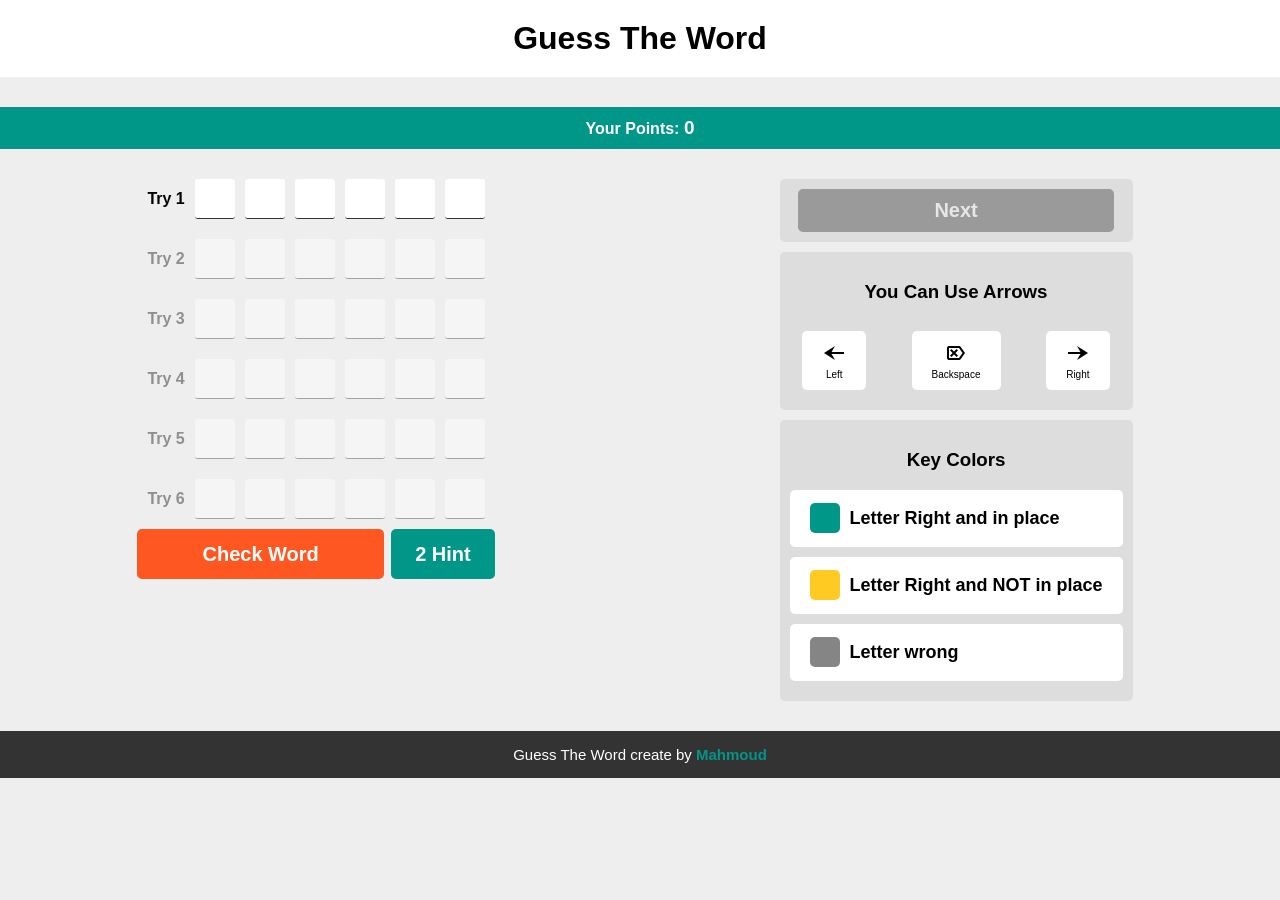
<file: index.html>
<!doctype html>
<html lang="en">
  <head>
    <meta charset="UTF-8" />
    <meta name="viewport" content="width=device-width, initial-scale=1.0" />
    <title></title>
    <link rel="stylesheet" href="style.css" />
    <link rel="stylesheet" href="https://fonts.googleapis.com/css2?family=Material+Symbols+Outlined" />
    
  </head>
  <body>
    <h1></h1>

    <div class="score">
      Your Points: 
      <span>0</span>
    </div>

    <div class="guess-game">
      <div class="game-area">
        <div class="inputs"></div>

        <div class="control">
          <button class="check">Check Word</button>
          <button class="hint"><span></span> Hint</button>
        </div>

        <div class="massege"></div>
      </div>

      <div class="rules">

        <div class="next">
          <button>Next</button>
          
        </div>

        <div class="arrows">
            <h3>You Can Use Arrows</h3>
            <div>
                <div class="arrow">
                    <span class="material-symbols-outlined">
                    line_start_arrow_notch
                    </span>
                    <p>Left</p>
                </div>
                <div class="arrow">
                    <span class="material-symbols-outlined rotate-180">
                    backspace
                    </span>
                    <p>Backspace</p>
                </div>
                <div class="arrow">
                    <span class="material-symbols-outlined rotate-180">
                    line_start_arrow_notch
                    </span>
                    <p>Right</p>
                </div>
            </div>
        </div>

        <div class="key_color">
          <h3>Key Colors</h3>
          <div class="rule">
            <div class="in-place"></div>
            <p>Letter Right and in place</p>
          </div>
          <div class="rule">
            <div class="not-in-place"></div>
            <p>Letter Right and NOT in place</p>
          </div>
          <div class="rule">
            <div class="no"></div>
            <p>Letter wrong</p>
          </div>
        </div>



      </div>
    </div>

    <footer></footer>

    <script src="main.js"></script>
  </body>
</html>
</file>
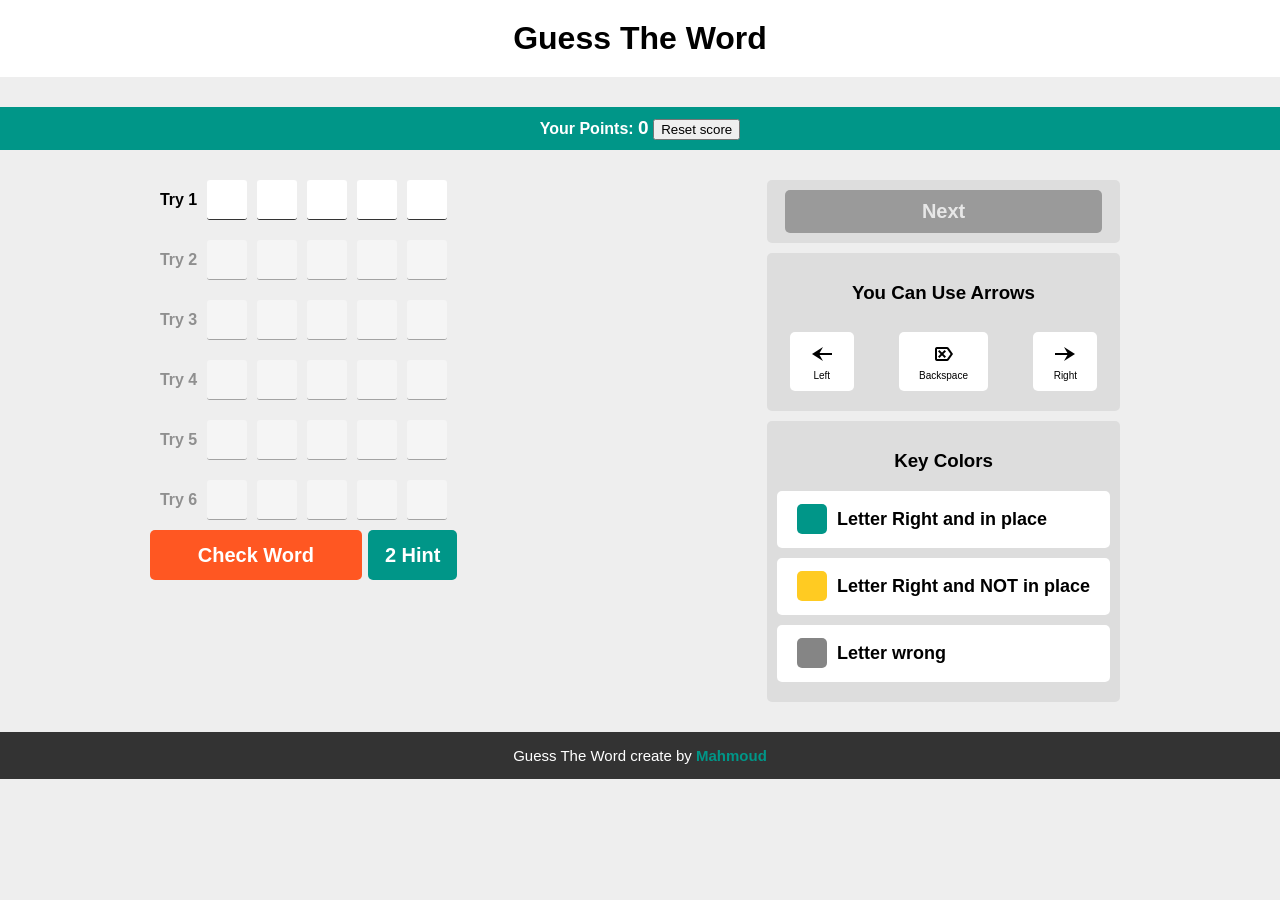
<file: main.html>
<!doctype html>
<html lang="en">
  <head>
    <meta charset="UTF-8" />
    <meta name="viewport" content="width=device-width, initial-scale=1.0" />
    <title></title>
    <link rel="stylesheet" href="style.css" />
    <link rel="stylesheet" href="https://fonts.googleapis.com/css2?family=Material+Symbols+Outlined" />
    
  </head>
  <body>
    <h1></h1>

    <div class="score">
      Your Points: 
      <span>0</span>
      <button class="reset">Reset score</button>
    </div>

    <div class="guess-game">
      <div class="game-area">
        <div class="inputs"></div>

        <div class="control">
          <button class="check">Check Word</button>
          <button class="hint"><span></span> Hint</button>
        </div>

        <div class="massege"></div>
      </div>

      <div class="rules">

        <div class="next">
          <button>Next</button>
          
        </div>

        <div class="arrows">
            <h3>You Can Use Arrows</h3>
            <div>
                <div class="arrow">
                    <span class="material-symbols-outlined">
                    line_start_arrow_notch
                    </span>
                    <p>Left</p>
                </div>
                <div class="arrow">
                    <span class="material-symbols-outlined rotate-180">
                    backspace
                    </span>
                    <p>Backspace</p>
                </div>
                <div class="arrow">
                    <span class="material-symbols-outlined rotate-180">
                    line_start_arrow_notch
                    </span>
                    <p>Right</p>
                </div>
            </div>
        </div>

        <div class="key_color">
          <h3>Key Colors</h3>
          <div class="rule">
            <div class="in-place"></div>
            <p>Letter Right and in place</p>
          </div>
          <div class="rule">
            <div class="not-in-place"></div>
            <p>Letter Right and NOT in place</p>
          </div>
          <div class="rule">
            <div class="no"></div>
            <p>Letter wrong</p>
          </div>
        </div>



      </div>
    </div>

    <footer></footer>

    <script src="main.js"></script>
  </body>
</html>
</file>
<file: style.css>
* {
    box-sizing: border-box;
}
body {
    margin: 0;
    background-color: #eee;
    font-family: Arial, Helvetica, sans-serif;
}
/* start frame work */
.rotate-180 {
    transform: rotate(180deg);
}
button:disabled {
    background-color: black !important;
    opacity: 0.3;
    cursor: no-drop !important;
}
/* end frame work */

h1 {
    text-align: center;
    background-color: white;
    width: 100%;
    padding: 20px;
    margin: 0 0 30px 0;
}

.score {
    margin: 0 auto;
    background-color: #009688;
    color: white;
    text-align: center;
    padding: 10px;
    font-weight: bold;
    position: relative;


    span {
        font-size: 19px;
    }

}

.guess-game {
    display: flex;
    justify-content: space-around;
    align-items: flex-start;
    width: 100%;
    margin: 20px auto;
    flex-wrap: wrap;

    .inputs {

        > div {
            padding: 10px;
            display: flex;
            align-items: center;
            font-weight: bold;
            gap: 10px;
        }
        .disabled {
            opacity: 0.4;
            pointer-events: none;
        }

        input {
            width: 40px;
            height: 40px;
            outline: none;
            font-size: 30px;
            font-weight: bold;
            text-align: center;
            border: none;
            background-color: #fff;
            border-bottom: 1px solid #333;
            border-radius: 3px;

            &.in-place {
                background-color: #009688;
                border: #009688;
                color: white;
            }
            &.not-in-place {
                background-color: #ffcb22;
                border: #ffcb22;
                color: white;
            }
            &.no {
                background-color: #858585;
                border: #858585;
                color: white;
            }
        }

    }

    .control {
        display: flex;
        gap: 2%;
        button {
            height: 50px;
            outline: none;
            border: none;
            border-radius: 5px;
            color: white;
            font-size: 20px;
            font-weight: bold;
            cursor: pointer;
        }
        .check {
            width: 69%;
            background: #ff5722;
        }
        .hint {
            width: 29%;
            background: #009688;
        }

    }

    .massege {
        font-size: 30px;
        font-weight: bold;
        text-align: center;
        margin: 50px auto;
    }

    .rules {


        h3 {
            text-align: center;
            font-weight: bold;
        }
        .arrows > div {
            display: flex;
            justify-content: space-around;
            gap: 20px;

            .arrow {
                background-color: white;
                padding: 10px 20px;
                border-radius: 5px;
                margin: 10px 0;
                gap: 5px;
                cursor: pointer;
                text-align: center;
                transition: 0.2s;

                p {
                    font-size: 10px;
                    margin: 0;
                }
            }
            .arrow:first-child:hover, .arrow:last-child:hover {
                color: white;
                background-color: #009688;

            }
            .arrow:nth-child(2):hover {
                color: white;
                background-color: #ff5722;
            }
        }

        .key_color, .arrows {
            padding: 10px;
            background-color: #ddd;
            border-radius: 5px;
            margin: 10px;
            
            .rule {
                display: flex;
                align-items: center;
                justify-content: flex-start;
                background-color: white;
                padding: 0 20px;
                border-radius: 5px;
                margin: 10px 0;
                gap: 10px;

                div {
                    width: 30px;
                    height: 30px;
                    border-radius: 5px;
                }
                .in-place {
                    background-color: #009688;
                }
                .not-in-place {
                    background-color: #ffcb22;
                }
                .no {
                    background-color: #858585;
                }
                p {
                    font-size: 18px;
                    font-weight: bold;
                }
            }

        }

        .next {
            padding: 10px;
            background-color: #ddd;
            border-radius: 5px;
            margin: 10px;
            display: flex;
            justify-content: center;
            align-items: center;

            button {
                width: 95%;
                margin: 0;
                padding: 10px 0;
                color: white;
                background-color: #009688;
                font-weight: bold;
                font-size: 20px;
                border-radius: 5px;
                border: 0px;
                cursor: pointer;
            }
        }
}
}

/* make it visible */
footer {
    text-align: center;
    background-color: #333;
    color: white;
    width: 100%;
    padding: 15px;
    margin: 0 30px 0 0;
    font-size: 15px;

    span {
        font-weight: bold;
        color: #009688;
    }
}
</file>
